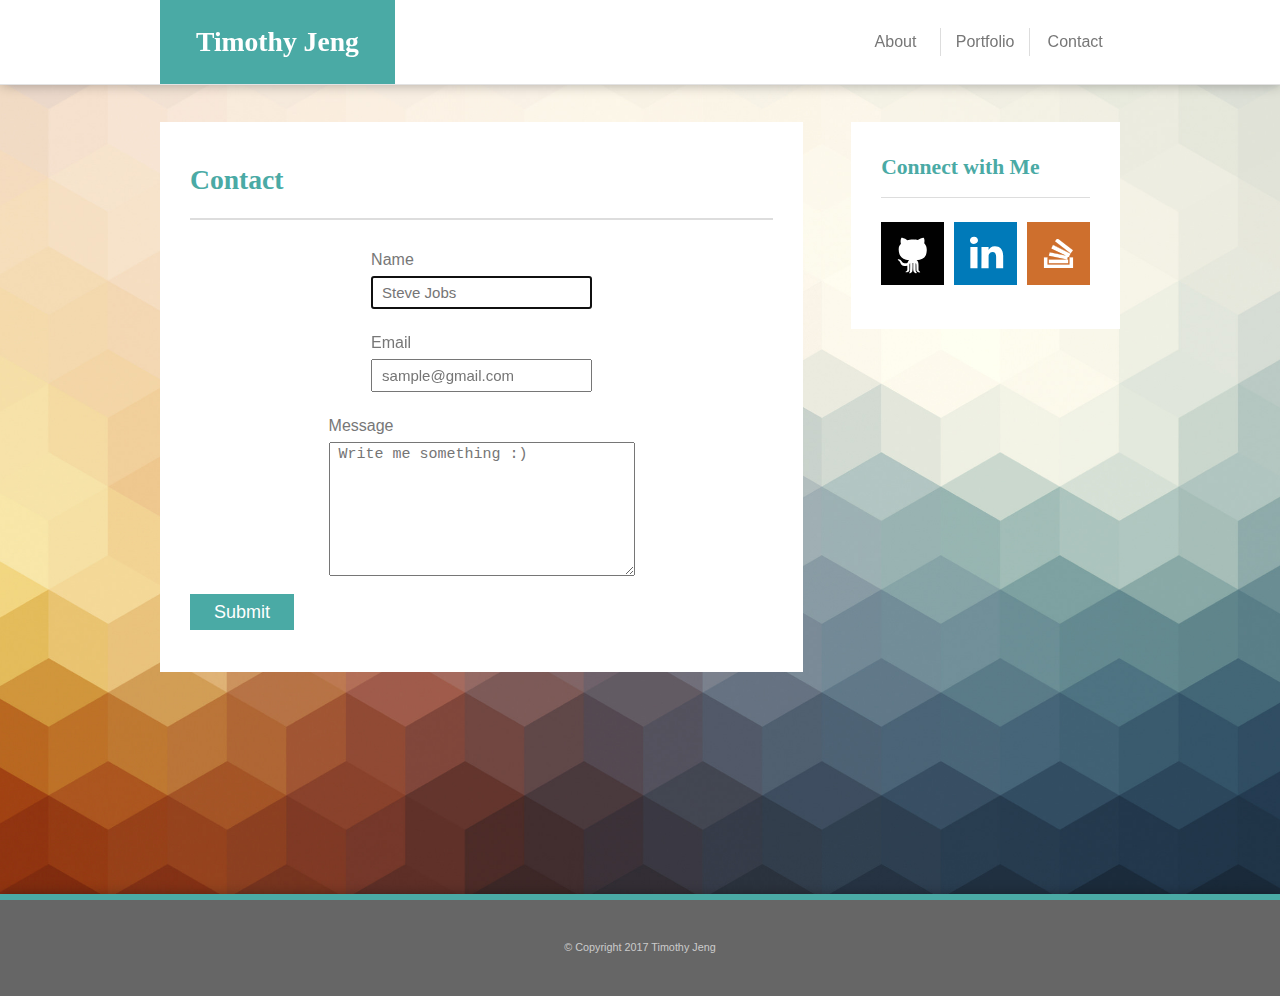
<file: contact.html>
<!DOCTYPE html>
<html lang="en">

<head>
    <meta charset="UTF-8">
    <meta name="viewport" content="width=device-width, initial-scale=1.0">
    <meta http-equiv="X-UA-Compatible" content="ie=edge">
    <title>Basic Portfolio</title>
    <link rel="stylesheet" href="styles/style_alt.css" type="text/css" />
    <link rel="stylesheet" href="styles/style_media.css"/>
</head>

<body>
    <header id="header" class="box-shadow">
        <section class="container">
            <div class="page-header">
                <h1>
                    Timothy Jeng
                </h1>
            </div>
            <nav class="nav-links">
                <ul>
                    <li class="link">
                        <a href="index.html">
                            About
                        </a>
                    </li>
                    <li class="link">
                        <a href="portfolio.html">
                            Portfolio
                        </a>
                    </li>
                    <li class="link">
                        <a href="contact.html">
                            Contact
                        </a>
                    </li>
                </ul>
            </nav>
        </section>
    </header>
    <main id="body">
        <section class="container">
            <article id="contact" class="content-body">
                <header>
                    <h2>
                        Contact
                    </h2>
                </header>
                <form action="#">
                    <ul>
                        <li>
                            <label for="name">Name</label>
                            <input id="name" type="text" name="user_name" placeholder="Steve Jobs" autofocus="true" />
                        </li>
                        <li>
                            <label for="email">Email</label>
                            <input id="email" type="email" name="user_email" placeholder="sample@gmail.com" />
                        </li>
                        <li>
                            <label for="message">Message</label>
                            <textarea name="user_message" id="message" cols="30" rows="10" placeholder="Write me something :)"></textarea>
                        </li>
                    </ul>
                    <input type="submit" value="Submit">
                </form>
            </article>
            <aside id="social-link">
                <header>
                    <h3>
                    Connect with Me
                </h3>
                </header>
                <div class="links">
                    <ul>
                        <li>
                            <a href="https://github.com/71emj" target="_blank">
                        <img src="images/github.svg" alt="link to github" />
                    </a>
                        </li>
                        <li>
                            <a href="https://www.linkedin.com/in/timothyjeng/" target="_blank">
                        <img src="images/linkedin.svg" alt="link to linkedin" />
                    </a>
                        </li>
                        <li>
                            <a href="https://stackexchange.com/users/11534171/71emj" target="_blank">
                        <img src="images/stackoverflow.svg" alt="link to stackoverflow" />
                    </a>
                        </li>
                    </ul>
                </div>
            </aside>
        </section>
    </main>
    <footer id="footer" class="box-shadow">
        <section class="container">
            <p>© Copyright 2017 Timothy Jeng</p>
        </section>
    </footer>
</body>

</html>
</file>
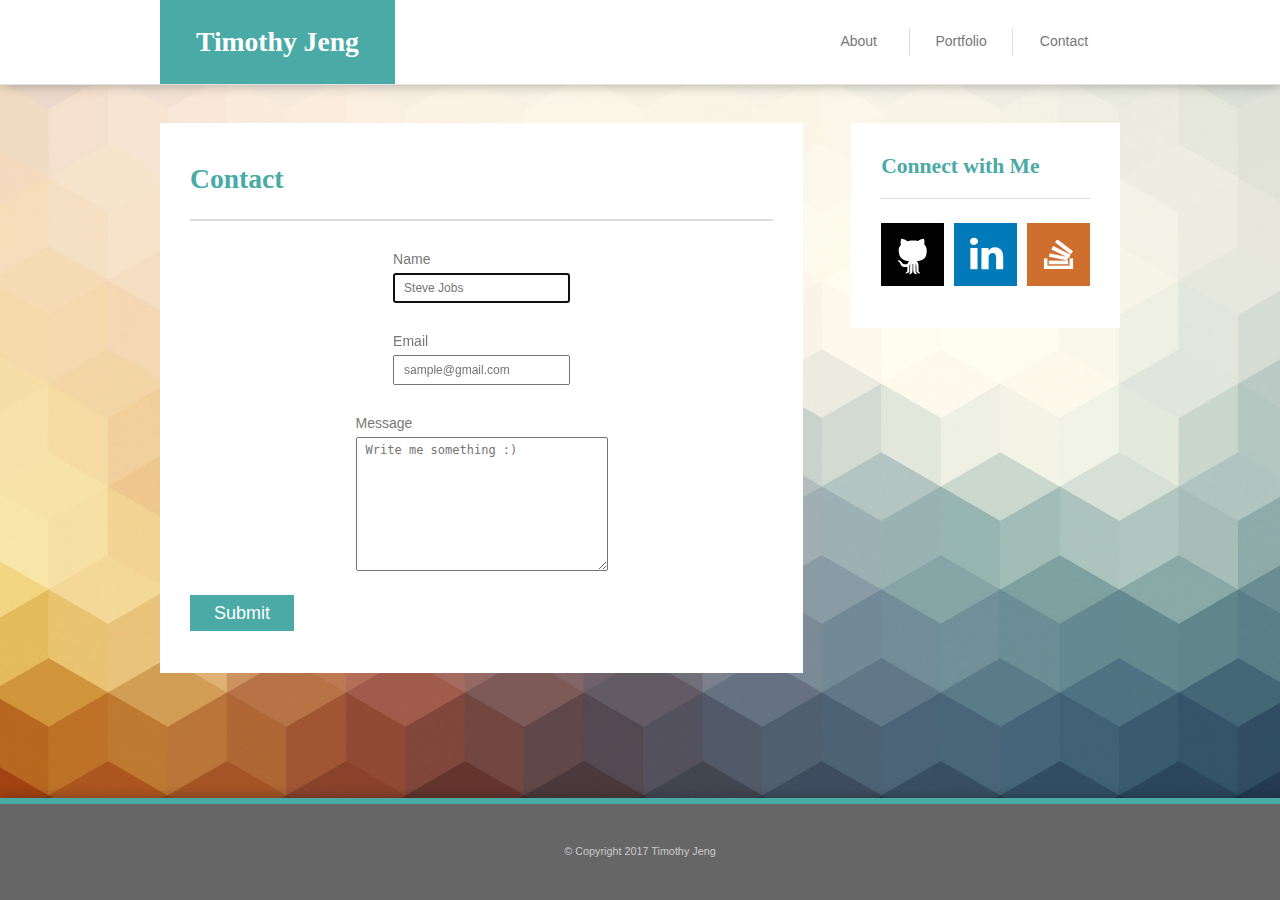
<file: Basic-Portfolio/contact.html>
<!DOCTYPE html>
<html lang="en">

<head>
    <meta charset="UTF-8">
    <title>Basic Portfolio</title>
    <link rel="stylesheet" href="assets/styles/reset.css" type="text/css" />
    <link rel="stylesheet" href="assets/styles/style.css" type="text/css" />
</head>

<body>
    <header id="header" class="box-shadow">
        <section class="container">
            <div class="page-header">
                <h1>
                    Timothy Jeng
                </h1>
            </div>
            <nav class="nav-links">
                <ul>
                    <li class="link">
                        <a href="index.html">
                            About
                        </a>
                    </li>
                    <li class="link">
                        <a href="portfolio.html">
                            Portfolio
                        </a>
                    </li>
                    <li class="link">
                        <a href="contact.html">
                            Contact
                        </a>
                    </li>
                </ul>
            </nav>
        </section>
    </header>
    <main id="body">
        <section class="container">
            <article id="contact" class="content-body">
                <header>
                    <h2>
                        Contact
                    </h2>
                </header>
                <form action="#">
                    <ul>
                        <li>
                            <label for="name">Name</label>
                            <input id="name" type="text" name="user_name" placeholder="Steve Jobs" autofocus="true" />
                        </li>
                        <li>
                            <label for="email">Email</label>
                            <input id="email" type="email" name="user_email" placeholder="sample@gmail.com" />
                        </li>
                        <li>
                            <label for="message">Message</label>
                            <textarea name="user_message" id="message" cols="30" rows="10" placeholder="Write me something :)"></textarea>
                        </li>
                    </ul>
                    <input type="submit" value="Submit">
                </form>
            </article>
            <aside id="social-link">
                <header>
                    <h3>
                    Connect with Me
                </h3>
                </header>
                <div class="links">
                    <ul>
                        <li>
                            <a href="https://github.com/71emj" target="_blank">
                        <img src="assets/images/github.svg" alt="link to github" />
                    </a>
                        </li>
                        <li>
                            <a href="https://www.linkedin.com/in/timothyjeng/" target="_blank">
                        <img src="assets/images/linkedin.svg" alt="link to linkedin" />
                    </a>
                        </li>
                        <li>
                            <a href="https://stackexchange.com/users/11534171/71emj" target="_blank">
                        <img src="assets/images/stackoverflow.svg" alt="link to stackoverflow" />
                    </a>
                        </li>
                    </ul>
                </div>
            </aside>
        </section>
    </main>
    <footer id="footer" class="box-shadow">
        <section class="container">
            <p>© Copyright 2017 Timothy Jeng</p>
        </section>
    </footer>
</body>

</html>
</file>
<file: styles/style_alt.css>
* {
    margin: 0;
    padding: 0;
}

html {
    font-family: 'Arial', 'Helvetica Neue', Helvetica, sans-serif;
    font-size: 12px;
    height: 100%;
    overflow: -moz-scrollbars-vertical;
    overflow-y: scroll;
}

body {
    position: relative;
    width: 100%;
    min-height: 100%;
    margin: inherit;
    padding: inherit;
    padding-bottom: 8rem;
    background: url(../images/bgImg.jpg) center top no-repeat #fff;
    background-attachment: fixed !important;
    background-size: cover;
    overflow-x: hidden;
}

li {
    list-style: none;
}

h1,
h2 {
    font-size: 2.3rem;
}

h1,
h2,
h3,
figcaption {
    font-family: 'Georgia', Times, Times New Roman, serif;
    font-weight: 600;
    color: #4aaaa5;
}

p,
label,
a {
    font-size: 16px;
    line-height: 2;
    color: #777;
}

a {
    text-decoration: none;
}

a:hover {
    color: #3e3e3e;
}

img {
    width: 100%;
    height: auto;
}

:hover {
    -webkit-transition: color linear 300ms, background linear 300ms;
    -moz-transition: color linear 300ms, background linear 300ms;
    -ms-transition: color linear 300ms, background linear 300ms;
    -o-transition: color linear 300ms, background linear 300ms;
    transition: color linear 300ms, background linear 300ms;
}

.container {
    width: 100%;
    max-width: 960px;
    margin: auto;
    padding: auto;
    box-sizing: border-box;
}

.box-shadow {
    box-shadow: 1px 0px 12px rgba(0, 0, 0, 0.3);
}

/* main structure */

#header {
    position: fixed;
    background: #fff;
    height: 7rem;
    width: 100%;
    border-bottom: 1px solid #e3e3e3;
    z-index: 10;
}

#body {
    position: relative;
    margin-top: 7rem;
    margin-bottom: 3.2rem;
    padding: 3.2rem 0 0;
}

#footer {
    position: absolute;
    bottom: 0;
    height: 8rem;
    width: 100%;
    border-top: .5rem solid #4aaaa5;
    background: #666;
}

/* #header children */

#header>section.container {
    display: flex;
    flex-flow: row wrap;
    align-items: center;
    justify-content: space-between;
    line-height: 7rem;
}

.page-header {
    width: 67%;
}

.page-header h1 {
    display: table;
    margin: 0;
    padding: 0 3rem;
    color: #fff;
    background: #4aaaa5;
    --webkit-user-select: none;
    -moz-user-select: none;
    -ms-user-select: none;
    user-select: none;
    cursor: default;
}

nav.nav-links {
    width: 28%;
}

nav.nav-links>ul {
    display: flex;
    flex-flow: row;
    align-items: center;
    justify-content: flex-start;
    width: 100%;
}

nav.nav-links>ul>li {
    width: 33.33333%;
    text-align: center;
    box-sizing: border-box;
    border-right: 1px solid #ddd;
}

nav.nav-links li:last-child {
    border: none;
}

nav.nav-links>ul>li a {
    display: block;
    line-height: 1.8;
    cursor: pointer;
}

/* #body children */

#body>section.container {
    display: flex;
    flex-flow: row wrap;
    align-items: flex-start;
    justify-content: space-between;
    height: inherit;
}

/* content-body */

article.content-body {
    width: 67%;
    min-height: 240px;
    padding: 3.5rem 2.5rem;
    background: #fff;
    box-sizing: border-box;
}

.content-body>header {
    height: 4.5rem;
    margin-bottom: 2rem;
    border-bottom: 2px solid #ddd;
}

/* about */

#about>img {
    float: left;
    height: 15rem;
    width: auto;
    margin-right: 1.5rem;
}

#about>img+p {
    margin-top: -.5rem;
    margin-bottom: 2rem;
    vertical-align: top;
}

#about>p :nth-of-type(n+2) {
    clear: both;
}

/* portfolio */

#portfolio {
    display: flex;
    flex-flow: row wrap;
    align-items: center;
    justify-content: space-between;
}

#portfolio>header {
    flex: 100%;
}

#portfolio>.content-box {
    margin: 2rem 0 1rem;
    width: 48%;
}

#portfolio>.content-box>figure {
    position: relative;
    height: 16rem;
}

#portfolio>.content-box>figure div {
    position: inherit;
    width: 100%;
    height: 100%;
    overflow: hidden;
}

#portfolio>.content-box>figure img {
    display: block;
    margin: 0 auto;
    min-height: 100%;
}

#portfolio>.content-box figcaption {
    position: absolute;
    bottom: 1rem;
    width: 100%;
    padding: 1.25rem 1.5rem;
    color: #fff;
    font-size: 1.5rem;
    font-weight: initial;
    text-transform: capitalize;
    text-align: center;
    background: #4aaaa5;
    box-sizing: border-box;
    z-index: 1;
}

/* Contact */

#contact {
    height: inherit;
}

#contact>form {
    height: inherit;
    width: 100%;
}

#contact>form>ul {
    width: inherit;
}

#contact>form>ul>li {
    display: flex;
    flex-flow: column wrap;
    flex: 1;
    align-content: center;
    justify-content: flex-start;
    margin: 1rem 0 1.5rem;
}

#contact>form>li:first-child {
    margin: 0 0 1rem;
}

#contact>form label {
    line-height: 2;
}

#contact>form input,
#contact>form textarea {
    min-height: 1rem;
    padding: 0.5rem 0.75rem;
    font-size: 1.25rem;
    line-height: 1rem;
}

#contact>form input[type="submit"] {
    font-size: 1.5rem;
    padding: 1rem 2rem;
    color: #fff;
    border: transparent;
    background: #4aaaa5;
    cursor: pointer;
}

#contact>form input[type="submit"]:hover {
    background: #3e3e3e;
}

/* aside */

#social-link {
    width: 28%;
    padding: 2.75rem 2.5rem;
    background: #fff;
    box-sizing: border-box;
}

#social-link>header {
    height: 3.5rem;
    margin-bottom: 2rem;
    border-bottom: 1px solid #ddd;
}

#social-link>header>h3 {
    font-size: 1.8rem;
}

#social-link>div.links>ul {
    display: flex;
    flex-flow: row wrap;
    align-items: center;
    justify-content: space-between;
    padding: 0;
}

#social-link>div.links li {
    width: 30%;
    height: auto;
}

#social-linke>div.links img:hover {
    box-shadow: 0px 0px 5px rgb(0, 0, 0, 0.2);
}

/* #footer */

#footer>section.container {
    display: flex;
    align-items: center;
    justify-content: center;
    height: inherit;
}

#footer>section.container p {
    color: #cbcbcb;
    font-size: .9rem;
    font-kerning: .2px;
    font-weight: 100;
}
</file>
<file: styles/style_media.css>
@media (max-width: 980px) {
    .container {
        max-width: 730px;
    }
    .page-header, article.content-body {
        width: 58%;
    }

    nav.nav-links, #social-link {
        width: 37%;
    }
    
    #about>img {
        float: none;
        height: auto;
        width: 100%;
        margin-right: 0;
        margin-bottom: 2rem;
    }

    #portfolio>.content-box {
        margin: 2rem 0;
        width: 100%;
    }

    #portfolio>.content-box>figure {
        height: 20rem;
    }
}

@media (max-width: 768px) {
    .container {
        padding: 0 2rem;
    }

    #header {
        height: auto;
    }

    #body>section.container {
        flex-flow: column;
    }

    article.content-body {
        width: 100%;
    }

    #about>img {
        float: left;
        height: 15rem;
        width: auto;
        margin-right: 2rem;
        margin-bottom: 0;
    }

    #portfolio>.content-box {
        margin: 1rem 0 2rem;
        width: 48%;
    }

    #portfolio>.content-box>figure img {
        width: auto;
        max-height: 100%;
    }

    #social-link {
        width: 100%;
        margin-top: 3.5rem;
    }

    #social-link>div.links>ul {
        display: inline;
        padding: 0;
    }

    #social-link>div.links li {
        display: inline-block;
        margin-right: 0.75rem;
        width: 5rem;
    }
}

@media (max-width: 640px) {
    #header {
        position: relative;
    }

    #body {
        margin-top: 0;
        padding: 2rem 0 0;
    }

    #header>section.container {
        flex-flow: column;
        padding: 0;
    }
    
    .page-header h1 {
        display: block;
        width: 100vw;
        text-align: center;
        padding: 0;
    }

    nav.nav-links,
    .page-header {
        width: 100vw;
    }

    nav.nav-links>ul {
        height: 5.5rem;
        background: #fff;
    }

    #about>img {
        float: none;
        height: auto;
        width: 100%;
        margin-right: 0;
        margin-bottom: 2rem;
    }

    #portfolio>.content-box {
        /*margin: 2rem 0;*/
        margin: 3.5vw 0;
        width: 100%;
    }

    #portfolio>.content-box>figure {
        height: 70vw;
    }

    #portfolio>.content-box>figure img {
        max-width: 100vw;
        min-height: 100%; 
        margin-left: -7.5vw;
    }   
}
</file>
<file: Basic-Portfolio/assets/styles/style.css>
* {
    margin: 0;
    padding: 0;
}

html {
    font-family: 'Arial', 'Helvetica Neue', Helvetica, sans-serif;
    font-size: 12px;
}

body {
    position: absolute;
    display: flex;
    flex-flow: column;
    width: 100vw;
    min-height: 100vh;
    margin: inherit;
    padding: inherit;
    background: url(../images/bgImg.jpg) center top no-repeat #fff;
    background-attachment: fixed !important;
    background-size: cover;
    overflow-x: hidden;
}

li {
    list-style: none;
}

h1,
h2 {
    font-size: 2.3rem;
}

h1,
h2,
h3,
figcaption {
    font-family: 'Georgia', Times, Times New Roman, serif;
    font-weight: 600;
    color: #4aaaa5;
}

p, label, a {
    font-size: 14px;
    line-height: 2;
    color: #777;
}

a {
	text-decoration: none;
}

a:hover {
    color: #3e3e3e;
}

img {
    width: 100%;
    height: auto;
}

:hover {
    -webkit-transition: color linear 300ms, background linear 300ms;
    -moz-transition: color linear 300ms, background linear 300ms;
    -ms-transition: color linear 300ms, background linear 300ms;
    -o-transition: color linear 300ms, background linear 300ms;
    transition: color linear 300ms, background linear 300ms;
}

.container {
    width: 100%;
    max-width: 960px;
    margin: auto;
    padding: auto;
    box-sizing: border-box;
}

.box-shadow {
	box-shadow: 1px 0px 12px rgba(0, 0, 0, 0.3);
}

/* main structure */

#header {
    background: #fff;
    height: 7rem;
    margin-bottom: 3.2rem;
    border-bottom: 1px solid #e3e3e3;
}

#body {
    position: relative;
    flex: 1 0 auto;
    margin-bottom: 3.2rem;
}

#footer {
    height: 8rem;
    width: 100%;
    border-top: .5rem solid #4aaaa5;
    background: #666;
}

/* #header children */

#header>section.container {
    display: flex;
    flex-flow: row wrap;
    align-items: center;
    justify-content: space-between;
    line-height: 7rem;
}

.page-header {
    width: 67%;
}

.page-header h1 {
    display: table;
    margin: 0;
    padding: 0 3rem;
    color: #fff;
    background: #4aaaa5;
   	--webkit-user-select: none;
   	-moz-user-select: none;
   	-ms-user-select: none;
   	user-select: none;
   	cursor: default;
}

nav.nav-links {
    width: 32%;
    margin: auto;
}

nav.nav-links>ul {
    display: flex;
    flex-flow: row;
    align-items: center;
    justify-content: flex-start;
    width: 100%;
}

nav.nav-links>ul>li {
    width: 33.33333%;
    text-align: center;
    box-sizing: border-box;
    border-right: 1px solid #ddd;
}

nav.nav-links li:last-child {
    border: none;
}

nav.nav-links>ul>li a {
    display: block;
    line-height: 1.8;
    cursor: pointer;
}

/* #body children */

#body>section.container {
    display: flex;
    flex-flow: row wrap;
    align-items: flex-start;
    justify-content: space-between;
	height: inherit;
}

/* content-body */

article.content-body {
    width: 67%;
    min-height: 240px;
    padding: 3.5rem 2.5rem;
    background: #fff;
    box-sizing: border-box;
}

.content-body>header {
    height: 4.5rem;
    margin-bottom: 2rem;
    border-bottom: 2px solid #ddd;
}

/* about */

#about>img::before {
    content: "";
    display: block;
    clear: both;
}

#about>img {
    float: left;
    height: 15rem;
    width: auto;
    margin-right: 1.5rem;
}

#about>img+p {
    margin-top: -.5rem;
    margin-bottom: 2rem;
    vertical-align: top;
}

#about>p :nth-of-type(n+2) {
    clear: both;
}

/* portfolio */

#portfolio {
    display: flex;
    flex-flow: row wrap;
    align-items: center;
    justify-content: space-between;
}

#portfolio>header {
    flex: 100%;
}

#portfolio>.content-box {
	margin: 1rem 0;
	width: 48%;
}

#portfolio>.content-box>figure {
    position: relative;
    height: 16rem;
}

#portfolio>.content-box>figure div {
	position: inherit;
	width: 100%;
	height: 100%;
	overflow: hidden;
}

#portfolio>.content-box>figure img {
	position: relative;
	top: -5%;
	left: -10%;
	width: 120%;
	height: auto;
}

#portfolio>.content-box figcaption {
	position: absolute;
	bottom: 1rem;
	width: 100%;
	padding: 1.25rem 1.5rem;
	color: #fff;
	font-size: 1.5rem;
	font-weight: initial;
	text-align: center;
	background: #4aaaa5;
	box-sizing: border-box;
	z-index: 1;
}

/* Contact */
#contact {
	height: inherit;
}

#contact>form {
	height: inherit;
	width: 100%;
}

#contact>form>ul {
	width: inherit;
}

#contact>form>ul>li {
	display: flex;
	flex-flow: column wrap;
	flex: 1;
	align-content: center;
	justify-content: flex-start;
	margin: 1rem 0 2rem;
}

#contact>form> li:first-child {
	margin: 0 0 1rem;
}

#contact>form label {
	line-height: 2;	
}

#contact>form input, #contact>form textarea {
	min-height: 1rem;
	padding: 6px 9px;
	font-size: 1rem;
	line-height: 1rem;
}

#contact>form input[type="submit"] {
	font-size: 1.5rem;
	padding: 1rem 2rem;
	color: #fff;
	border: transparent;
	background: #4aaaa5;
	cursor: pointer;
}

#contact>form input[type="submit"]:hover {
    background: #3e3e3e;
}

/* aside */

#social-link {
    width: 28%;
    padding: 2.75rem 2.5rem;
    background: #fff;
    box-sizing: border-box;
}

#social-link>header {
    height: 3.5rem;
    margin-bottom: 2rem;
    border-bottom: 1px solid #ddd;
}

#social-link>header>h3 {
    font-size: 1.8rem;
}

#social-link>div.links>ul {
    display: flex;
    flex-flow: row wrap;
    align-items: center;
    justify-content: space-between;
    padding: 0;
}

#social-link>div.links li {
    width: 30%;
    height: auto;
}

#social-linke>div.links img:hover {
    box-shadow: 0px 0px 5px rgb(0, 0, 0, 0.2);
}

/* #footer */

#footer>section.container {
	display: flex;
	align-items: center;
	justify-content: center;
	height: inherit;
}

#footer>section.container p {
	color: #cbcbcb;
	font-size: .9rem;
	font-kerning: .2px;
	font-weight: 100;
}
</file>
